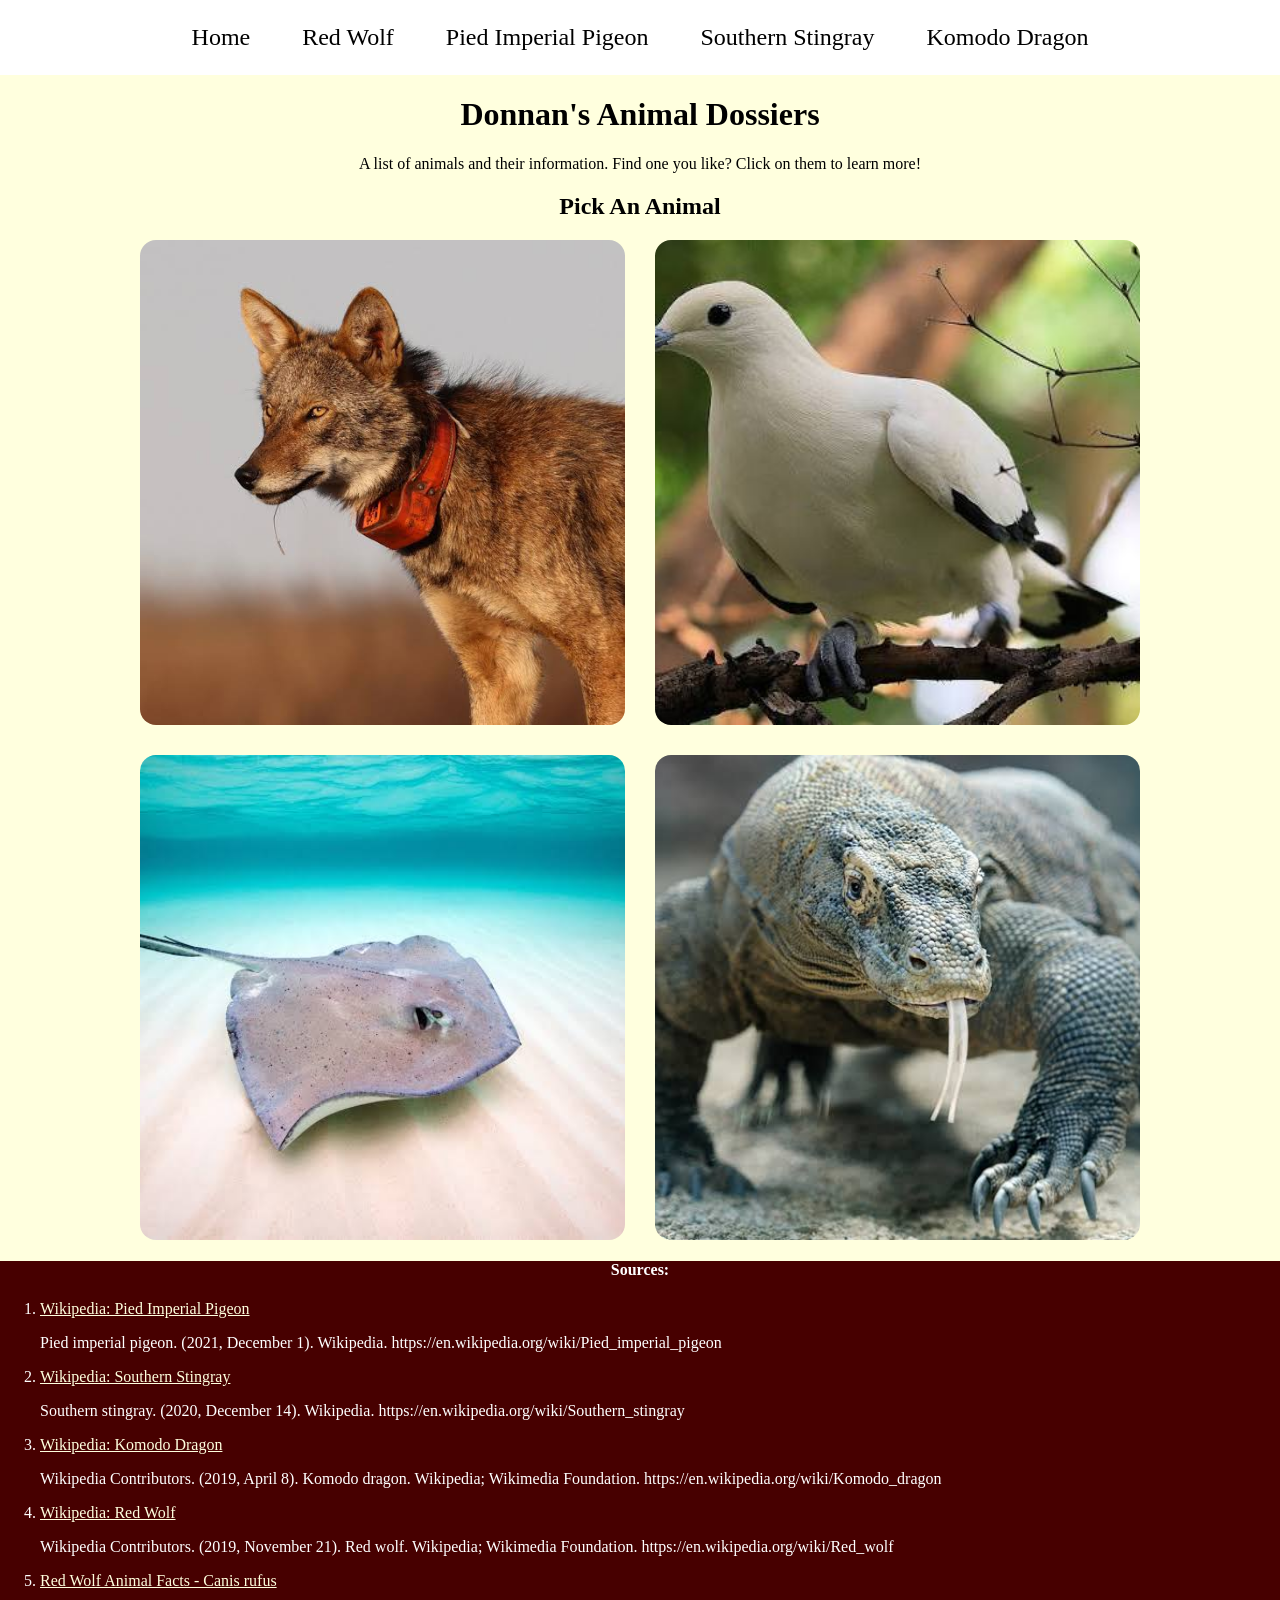
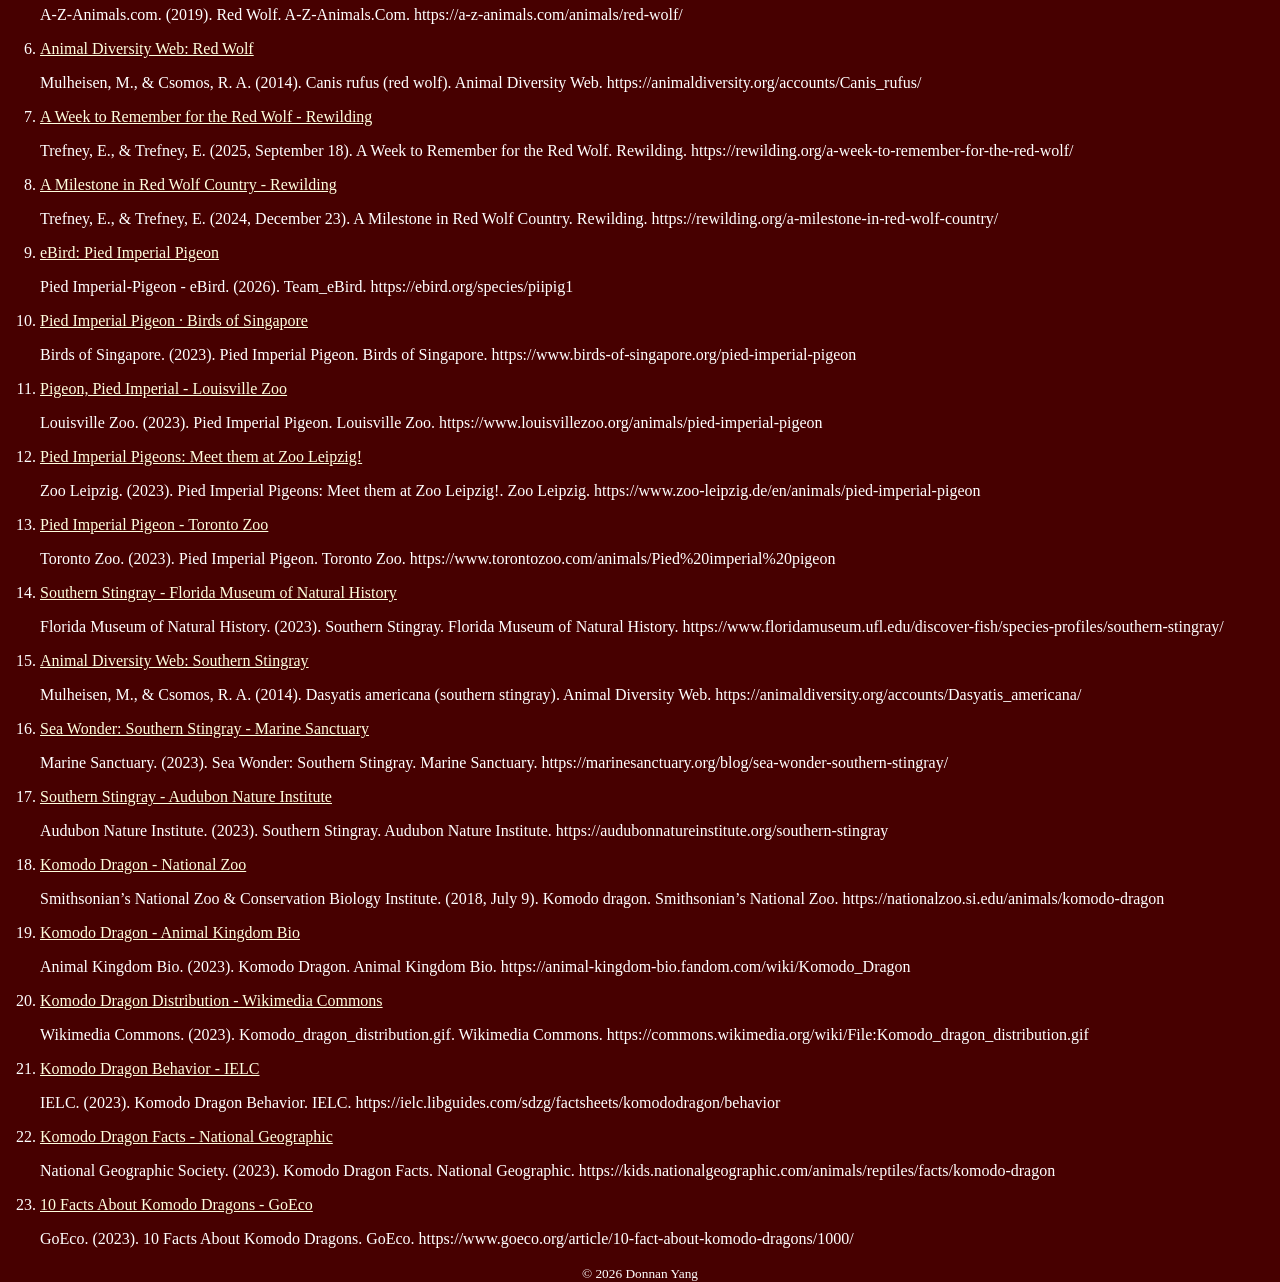
<file: index.html>
<!DOCTYPE html>
<html lang="en">

<head>
    <meta charset="UTF-8">
    <meta name="viewport" content="width=, initial-scale=1.0">
    <title>Donnan's Animal Dossiers</title>
    <link rel="stylesheet" href="app.css">
</head>

<body>
    <header>
        <nav id="main-nav" role="main-nav">
            <a href="index.html" class="nav-button">Home</a>
            <a href="redwolf.html" class="nav-button">Red Wolf</a>
            <a href="piedimperialpigeon.html" class="nav-button">Pied Imperial Pigeon</a>
            <a href="southernstingray.html" class="nav-button">Southern Stingray</a>
            <a href="komododragon.html" class="nav-button">Komodo Dragon</a>
        </nav>
    </header>
    <main>
        <h1>Donnan's Animal Dossiers</h1>
        <p>A list of animals and their information. Find one you like? Click on them to learn more!</p>
        <h2>Pick An Animal</h2>
        <section id="dossier-container">
            <section class="animal-container">
                <a href="redwolf.html">
                <img src="red_wolf.jpg" alt="Close up of a red wolf with a collar looking out into the distance."></a>
                <p class="animal-name">Red <strong>Wolf</strong></p>
            </section>
            <section class="animal-container">
                <a href="piedimperialpigeon.html">
                <img src="pied_imperial_pigeon.jpg" alt="Close up of a pied imperial pigeon sitting on a branch."></a>
                <p class="animal-name">Pied Imperial <strong>Pigeon</strong></p>
            </section>
            <section class="animal-container">
                <a href="southernstingray.html">
                <img src="southern_stingray.jpg" alt="A southern stingray on swimming on top of the sand in clear water."></a>
                <p class="animal-name">Southern <strong>Stingray</strong></p>
            </section>
            <section class="animal-container">
                <a href="komododragon.html">
                <img src="komodo_dragon.jpg" alt="A close up face view of a komodo dragon with its tongue sticking out."></a>
                <p class="animal-name">Komodo <strong>Dragon</strong></p>
            </section>
        </section>

    </main>
    <section id="references">
        <h4>Sources:</h4>
        <ol>
            <li><a href="https://en.wikipedia.org/wiki/Pied_imperial_pigeon">Wikipedia: Pied Imperial Pigeon</a><p>Pied imperial pigeon. (2021, December 1). Wikipedia. https://en.wikipedia.org/wiki/Pied_imperial_pigeon</p></li>
            <li><a href="https://en.wikipedia.org/wiki/Southern_stingray">Wikipedia: Southern Stingray</a><p>Southern stingray. (2020, December 14). Wikipedia. https://en.wikipedia.org/wiki/Southern_stingray</p></li>
            <li><a href="https://en.wikipedia.org/wiki/Komodo_dragon">Wikipedia: Komodo Dragon</a><p>Wikipedia Contributors. (2019, April 8). Komodo dragon. Wikipedia; Wikimedia Foundation. https://en.wikipedia.org/wiki/Komodo_dragon</p></li>
            <li><a href="https://en.wikipedia.org/wiki/Red_wolf">Wikipedia: Red Wolf</a><p>Wikipedia Contributors. (2019, November 21). Red wolf. Wikipedia; Wikimedia Foundation. https://en.wikipedia.org/wiki/Red_wolf</p></li>
            <li><a href="https://a-z-animals.com/animals/red-wolf/"> Red Wolf Animal Facts - Canis rufus</a> <p>A-Z-Animals.com. (2019). Red Wolf. A-Z-Animals.Com. https://a-z-animals.com/animals/red-wolf/</p></li>
            <li><a href="https://animaldiversity.org/accounts/Canis_rufus/">Animal Diversity Web: Red Wolf</a><p>Mulheisen, M., & Csomos, R. A. (2014). Canis rufus (red wolf). Animal Diversity Web. https://animaldiversity.org/accounts/Canis_rufus/</p></li>
            <li><a href="https://rewilding.org/a-week-to-remember-for-the-red-wolf/">A Week to Remember for the Red Wolf - Rewilding</a> <p>Trefney, E., & Trefney, E. (2025, September 18). A Week to Remember for the Red Wolf. Rewilding. https://rewilding.org/a-week-to-remember-for-the-red-wolf/</p></li>
            <li><a href="https://rewilding.org/a-milestone-in-red-wolf-country/">A Milestone in Red Wolf Country - Rewilding</a> <p>Trefney, E., & Trefney, E. (2024, December 23). A Milestone in Red Wolf Country. Rewilding. https://rewilding.org/a-milestone-in-red-wolf-country/</p></li>
            <li><a href="https://ebird.org/species/piipig1?continue=1&siteLanguage=en">eBird: Pied Imperial Pigeon</a><p>Pied Imperial-Pigeon - eBird. (2026). Team_eBird. https://ebird.org/species/piipig1</p></li>
            <li><a href="https://www.birds-of-singapore.org/pied-imperial-pigeon">Pied Imperial Pigeon · Birds of Singapore</a><p>Birds of Singapore. (2023). Pied Imperial Pigeon. Birds of Singapore. https://www.birds-of-singapore.org/pied-imperial-pigeon</p></li>
            <li><a href="https://www.louisvillezoo.org/animals/pied-imperial-pigeon">Pigeon, Pied Imperial - Louisville Zoo</a><p>Louisville Zoo. (2023). Pied Imperial Pigeon. Louisville Zoo. https://www.louisvillezoo.org/animals/pied-imperial-pigeon</p></li>
            <li><a href="https://www.zoo-leipzig.de/en/animals/pied-imperial-pigeon">Pied Imperial Pigeons: Meet them at Zoo Leipzig!</a><p>Zoo Leipzig. (2023). Pied Imperial Pigeons: Meet them at Zoo Leipzig!. Zoo Leipzig. https://www.zoo-leipzig.de/en/animals/pied-imperial-pigeon</p></li>
            <li><a href="https://www.torontozoo.com/animals/Pied%20imperial%20pigeon">Pied Imperial Pigeon - Toronto Zoo</a><p>Toronto Zoo. (2023). Pied Imperial Pigeon. Toronto Zoo. https://www.torontozoo.com/animals/Pied%20imperial%20pigeon</p></li>
            <li><a href="https://www.floridamuseum.ufl.edu/discover-fish/species-profiles/southern-stingray/">Southern Stingray - Florida Museum of Natural History</a><p>Florida Museum of Natural History. (2023). Southern Stingray. Florida Museum of Natural History. https://www.floridamuseum.ufl.edu/discover-fish/species-profiles/southern-stingray/</p></li>
            <li><a href="https://animaldiversity.org/accounts/Dasyatis_americana/">Animal Diversity Web: Southern Stingray</a><p>Mulheisen, M., & Csomos, R. A. (2014). Dasyatis americana (southern stingray). Animal Diversity Web. https://animaldiversity.org/accounts/Dasyatis_americana/</p></li>
            <li><a href="https://marinesanctuary.org/blog/sea-wonder-southern-stingray/">Sea Wonder: Southern Stingray - Marine Sanctuary</a><p>Marine Sanctuary. (2023). Sea Wonder: Southern Stingray. Marine Sanctuary. https://marinesanctuary.org/blog/sea-wonder-southern-stingray/</p></li>
            <li><a href="https://audubonnatureinstitute.org/southern-stingray">Southern Stingray - Audubon Nature Institute</a><p>Audubon Nature Institute. (2023). Southern Stingray. Audubon Nature Institute. https://audubonnatureinstitute.org/southern-stingray</p></li>
            <li><a href="https://nationalzoo.si.edu/animals/komodo-dragon">Komodo Dragon - National Zoo</a><p>Smithsonian’s National Zoo & Conservation Biology Institute. (2018, July 9). Komodo dragon. Smithsonian’s National Zoo. https://nationalzoo.si.edu/animals/komodo-dragon</p></li>
            <li><a href="https://animal-kingdom-bio.fandom.com/wiki/Komodo_Dragon">Komodo Dragon - Animal Kingdom Bio</a><p>Animal Kingdom Bio. (2023). Komodo Dragon. Animal Kingdom Bio. https://animal-kingdom-bio.fandom.com/wiki/Komodo_Dragon</p></li>
            <li><a href="https://commons.wikimedia.org/wiki/File:Komodo_dragon_distribution.gif">Komodo Dragon Distribution - Wikimedia Commons</a><p>Wikimedia Commons. (2023). Komodo_dragon_distribution.gif. Wikimedia Commons. https://commons.wikimedia.org/wiki/File:Komodo_dragon_distribution.gif</p></li>
            <li><a href="https://ielc.libguides.com/sdzg/factsheets/komododragon/behavior">Komodo Dragon Behavior - IELC</a><p>IELC. (2023). Komodo Dragon Behavior. IELC. https://ielc.libguides.com/sdzg/factsheets/komododragon/behavior</p></li>
            <li><a href="https://kids.nationalgeographic.com/animals/reptiles/facts/komodo-dragon">Komodo Dragon Facts - National Geographic</a><p>National Geographic Society. (2023). Komodo Dragon Facts. National Geographic. https://kids.nationalgeographic.com/animals/reptiles/facts/komodo-dragon</p></li>
            <li><a href="https://www.goeco.org/article/10-fact-about-komodo-dragons/1000/">10 Facts About Komodo Dragons - GoEco</a><p>GoEco. (2023). 10 Facts About Komodo Dragons. GoEco. https://www.goeco.org/article/10-fact-about-komodo-dragons/1000/</p></li>
        </ol>

        <footer id="copyright">
            <small>&copy; 2026 Donnan Yang</small>
        </footer>
    </section>
    
</body>

</html>
</file>
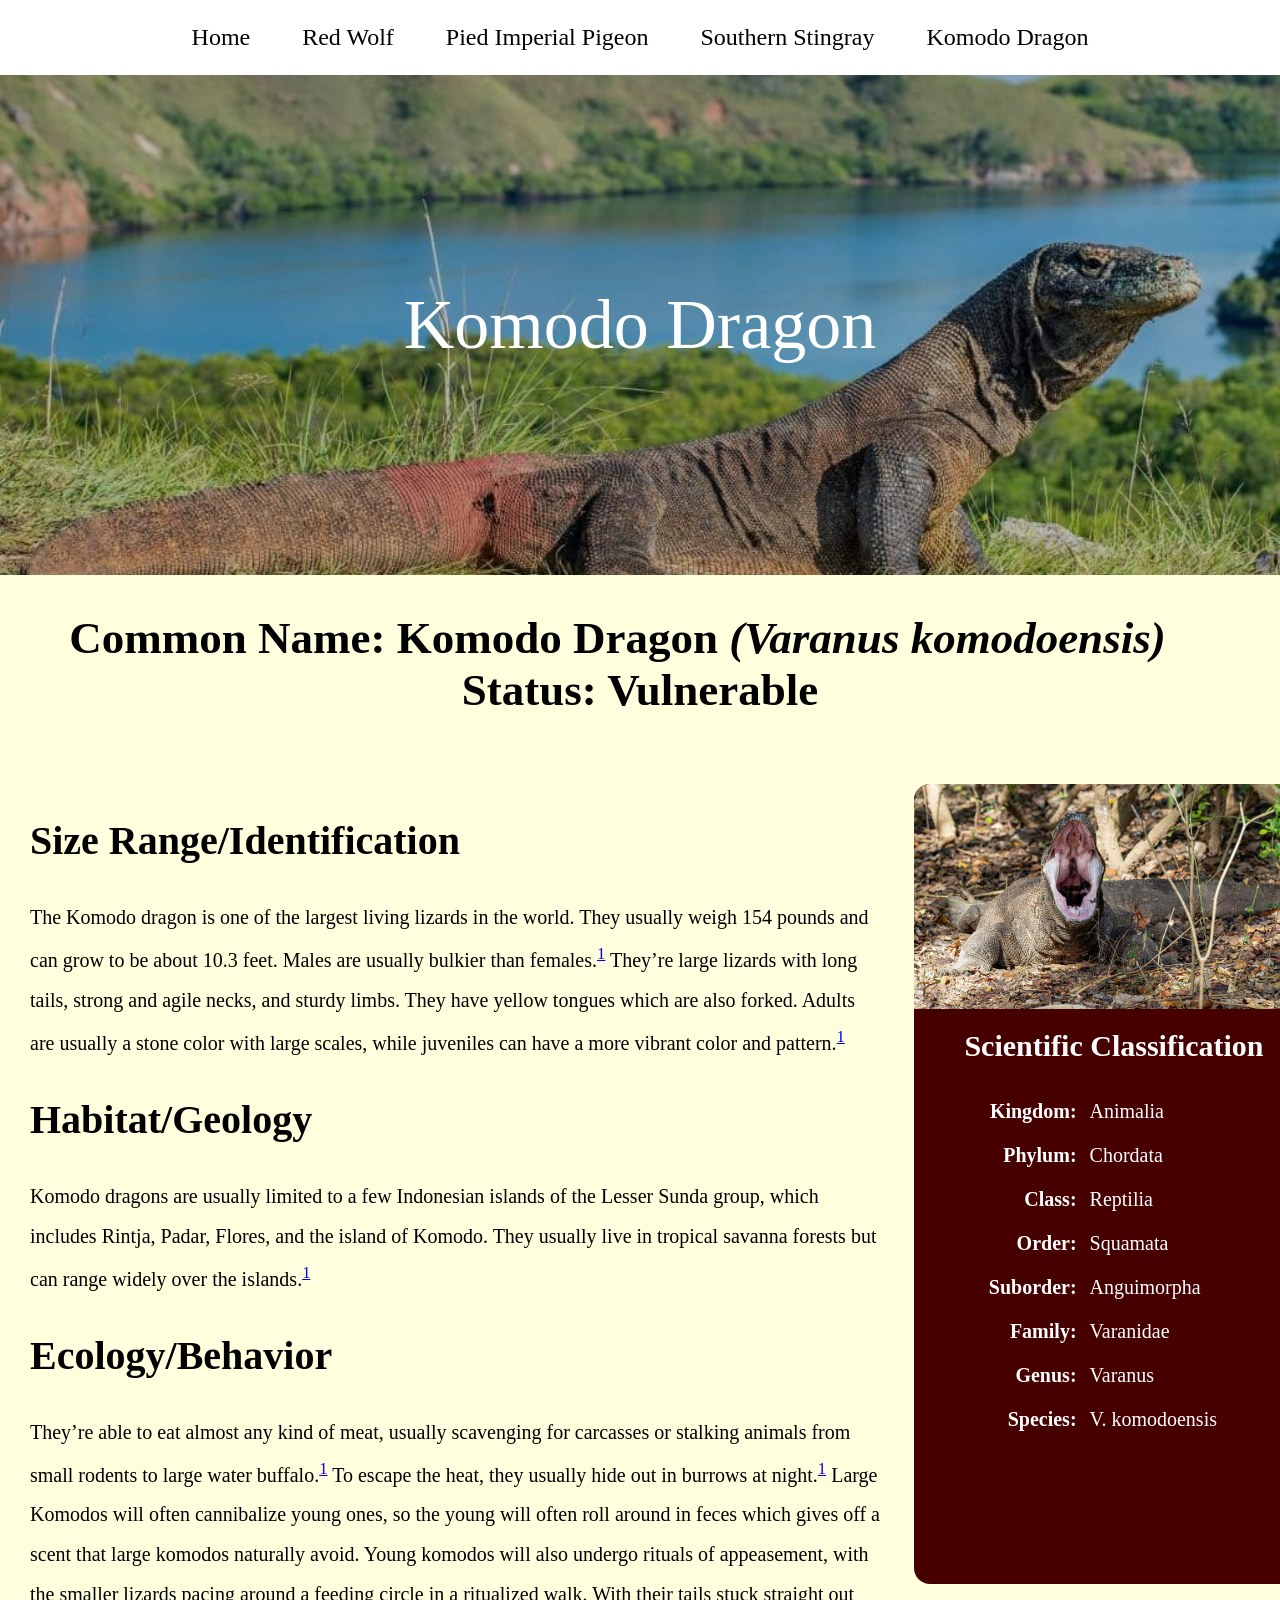
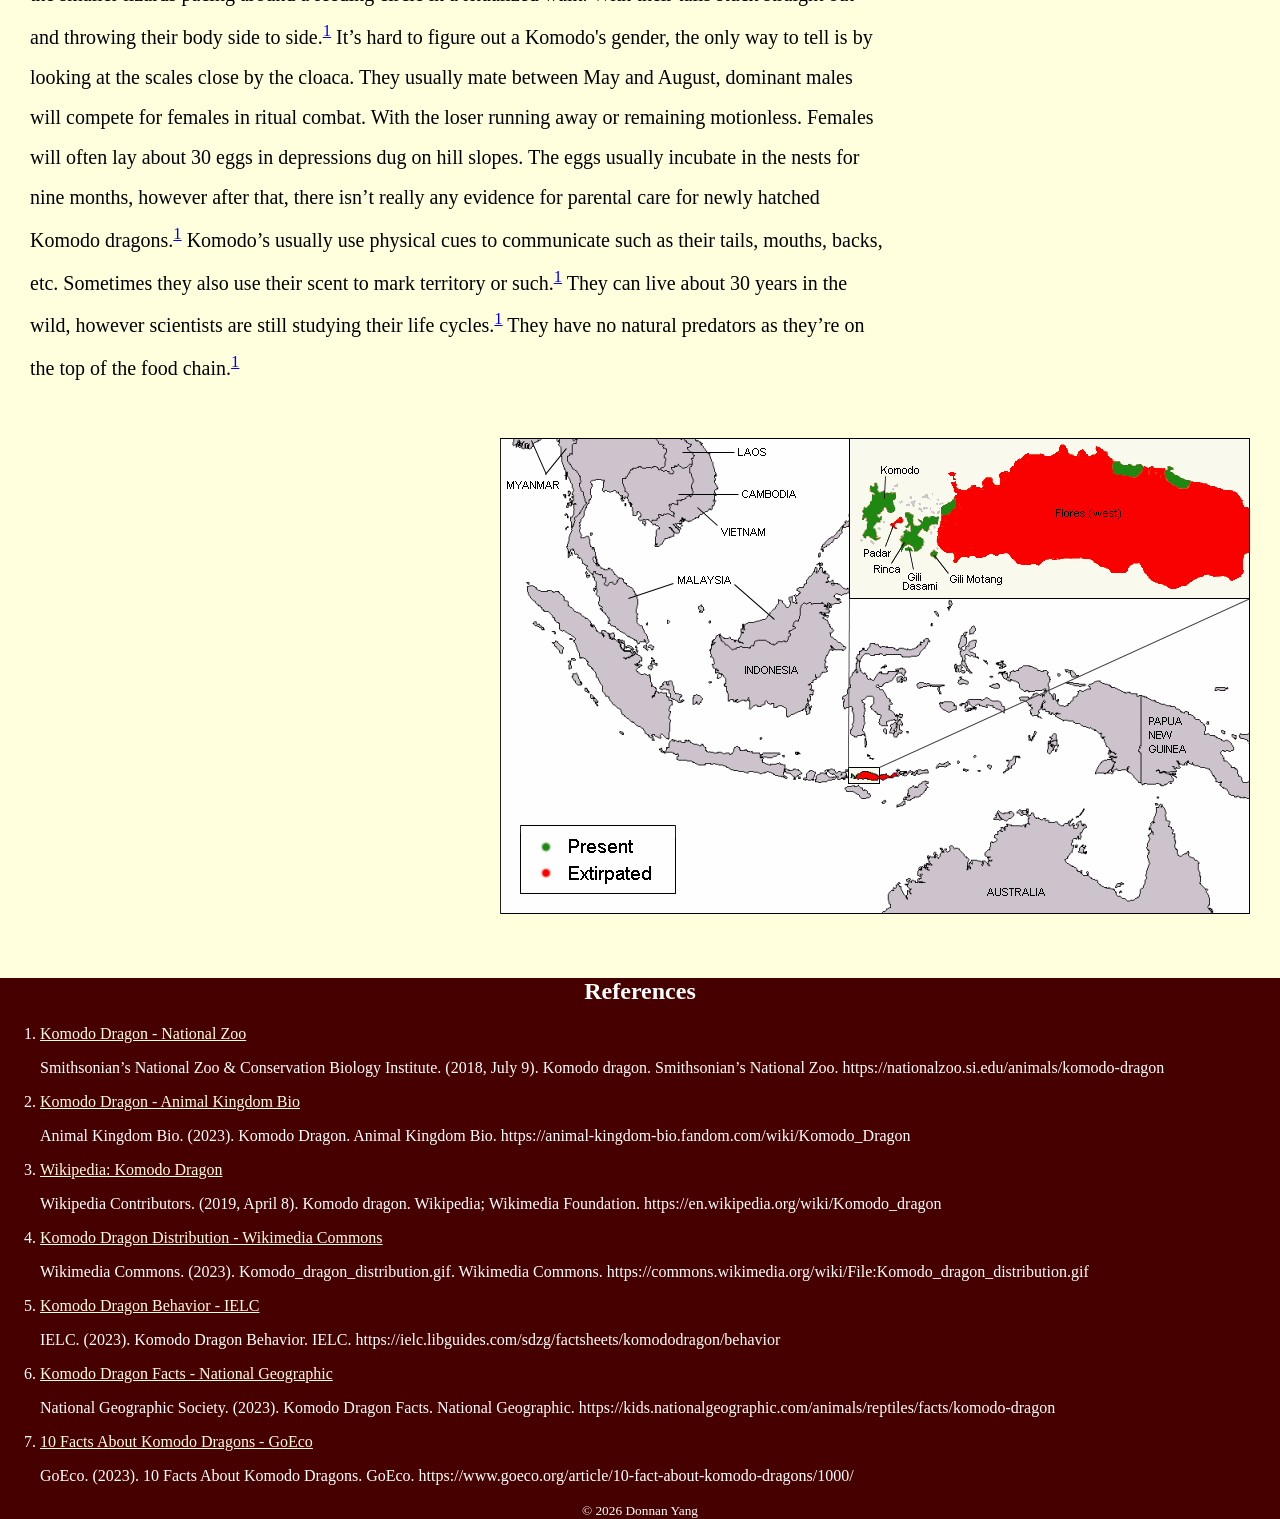
<file: komododragon.html>
<!DOCTYPE html>
<html lang="en">

<head>
    <meta charset="UTF-8">
    <meta name="viewport" content="width=device-width, initial-scale=1.0">
    <title>Komodo Dragon</title>
    <link rel="stylesheet" href="app.css">
</head>

<body>
    <header>
        <nav id="main-nav" role="main-nav">
            <a href="index.html" class="nav-button">Home</a>
            <a href="redwolf.html" class="nav-button">Red Wolf</a>
            <a href="piedimperialpigeon.html" class="nav-button">Pied Imperial Pigeon</a>
            <a href="southernstingray.html" class="nav-button">Southern Stingray</a>
            <a href="komododragon.html" class="nav-button">Komodo Dragon</a>
        </nav>
    </header>

    <div class="animal-page">

    <section class="banner-photo">
        <img src="komodo_dragon_2.jpg" alt="Komodo dragon in the wild looking out, with a lake in the background." width="480">
        <h1 class="banner-text">Komodo Dragon</h1>
    </section>

    <main>
        <article>
            <section id="name-status">
                <h2>Common Name: Komodo Dragon <em>(Varanus komodoensis)</em> &nbsp;&nbsp;&nbsp; Status: Vulnerable</h2>
            </section>

            <data class="animal-layout">

                <section id="photos">
                <img src="komodo_dragon_3.jpg" alt="Close up of Komodo dragon opening its jaws from front view." width="480">
            

            <section id="scientific-classification">
                <h2>Scientific Classification</h2>
                <table id="scientific-classification-table">
                    <tbody>
                        <tr>
                            <th>Kingdom:</th>
                            <td>Animalia</td>
                        </tr>
                        <tr>
                            <th>Phylum:</th>
                            <td>Chordata</td>
                        </tr>
                        <tr>
                            <th>Class:</th>
                            <td>Reptilia</td>
                        </tr>
                        <tr>
                            <th>Order:</th>
                            <td>Squamata</td>
                        </tr>
                        <tr>
                            <th>Suborder:</th>
                            <td>Anguimorpha</td>
                        </tr>
                        <tr>
                            <th>Family:</th>
                            <td>Varanidae</td>
                        </tr>
                        <tr>
                            <th>Genus:</th>
                            <td>Varanus</td>
                        </tr>
                        <tr>
                            <th>Species:</th>
                            <td>V. komodoensis</td>
                        </tr>
                    </tbody>
                </table>
            </section>
            </section>

            <section id="size-range-identification">
                <h2>Size Range/Identification</h2>
                <p>The Komodo dragon is one of the largest living lizards in the world. They usually weigh 154 pounds and can grow to be about 10.3 feet. Males are usually bulkier than females.<sup><a href="#ref1">1</a></sup>
                    They’re large lizards with long tails, strong and agile necks, and sturdy limbs. They have yellow tongues which are also forked. Adults are usually a stone color with large scales, while juveniles can have a more vibrant color and pattern.<sup><a href="#ref1">1</a></sup>

                </p>
            

            <section id="habitat-geology">
                <h2>Habitat/Geology</h2>
                <p>Komodo dragons are usually limited to a few Indonesian islands of the Lesser Sunda group, which includes Rintja, Padar, Flores, and the island of Komodo. They usually live in tropical savanna forests but can range widely over the islands.<sup><a href="#ref1">1</a></sup>
                    
            </section>
        
            <section id="ecology/behavior">
                <h2>Ecology/Behavior</h2>
                <p>They’re able to eat almost any kind of meat, usually scavenging for carcasses or stalking animals from small rodents to large water buffalo.<sup><a href="#ref1">1</a></sup>

                    To escape the heat, they usually hide out in burrows at night.<sup><a href="#ref1">1</a></sup>
                    
                    Large Komodos will often cannibalize young ones, so the young will often roll around in feces which gives off a scent that large komodos naturally avoid. Young komodos will also undergo rituals of appeasement, with the smaller lizards pacing around a feeding circle in a ritualized walk. With their tails stuck straight out and throwing their body side to side.<sup><a href="#ref1">1</a></sup>
                    
                    It’s hard to figure out a Komodo's gender, the only way to tell is by looking at the scales close by the cloaca. They usually mate between May and August, dominant males will compete for females in ritual combat. With the loser running away or remaining motionless. Females will often lay about 30 eggs in depressions dug on hill slopes. The eggs usually incubate in the nests for nine months, however after that, there isn’t really any evidence for parental care for newly hatched Komodo dragons.<sup><a href="#ref1">1</a></sup>
                    
                    Komodo’s usually use physical cues to communicate such as their tails, mouths, backs, etc. Sometimes they also use their scent to mark territory or such.<sup><a href="#ref1">1</a></sup>
                    
                    They can live about 30 years in the wild, however scientists are still studying their life cycles.<sup><a href="#ref1">1</a></sup>
                    
                    They have no natural predators as they’re on the top of the food chain.<sup><a href="#ref1">1</a></sup>
                    </p>
            </section>
            </section>


        </div>
        </div>

        <img class="geo-map" src="Komodo_dragon_distribution.gif"
                alt="A map of the Indonesian islands with the komodo dragon range highlighed.">


            <section id="references">
                <h2>References</h2>
                <ol>
                    <li id="ref1"><a href="https://nationalzoo.si.edu/animals/komodo-dragon">Komodo Dragon - National Zoo</a><p>Smithsonian’s National Zoo & Conservation Biology Institute. (2018, July 9). Komodo dragon. Smithsonian’s National Zoo. https://nationalzoo.si.edu/animals/komodo-dragon</p></li>
                    <li id="ref2"><a href="https://animal-kingdom-bio.fandom.com/wiki/Komodo_Dragon">Komodo Dragon - Animal Kingdom Bio</a><p>Animal Kingdom Bio. (2023). Komodo Dragon. Animal Kingdom Bio. https://animal-kingdom-bio.fandom.com/wiki/Komodo_Dragon</p></li>
                    <li id="ref3"><a href="https://en.wikipedia.org/wiki/Komodo_dragon">Wikipedia: Komodo Dragon</a><p>Wikipedia Contributors. (2019, April 8). Komodo dragon. Wikipedia; Wikimedia Foundation. https://en.wikipedia.org/wiki/Komodo_dragon</p></li>
                    <li id="ref4"><a href="https://commons.wikimedia.org/wiki/File:Komodo_dragon_distribution.gif">Komodo Dragon Distribution - Wikimedia Commons</a><p>Wikimedia Commons. (2023). Komodo_dragon_distribution.gif. Wikimedia Commons. https://commons.wikimedia.org/wiki/File:Komodo_dragon_distribution.gif</p></li>
                    <li id="ref5"><a href="https://ielc.libguides.com/sdzg/factsheets/komododragon/behavior">Komodo Dragon Behavior - IELC</a><p>IELC. (2023). Komodo Dragon Behavior. IELC. https://ielc.libguides.com/sdzg/factsheets/komododragon/behavior</p></li>
                    <li id="ref6"><a href="https://kids.nationalgeographic.com/animals/reptiles/facts/komodo-dragon">Komodo Dragon Facts - National Geographic</a><p>National Geographic Society. (2023). Komodo Dragon Facts. National Geographic. https://kids.nationalgeographic.com/animals/reptiles/facts/komodo-dragon</p></li>
                    <li id="ref7"><a href="https://www.goeco.org/article/10-fact-about-komodo-dragons/1000/">10 Facts About Komodo Dragons - GoEco</a><p>GoEco. (2023). 10 Facts About Komodo Dragons. GoEco. https://www.goeco.org/article/10-fact-about-komodo-dragons/1000/</p></li>
                </ol>

                <footer id="copyright">
                    <small>&copy; 2026 Donnan Yang</small>
                </footer>
            </section>



        </article>
    </main>
    
</body>

</html>
</file>
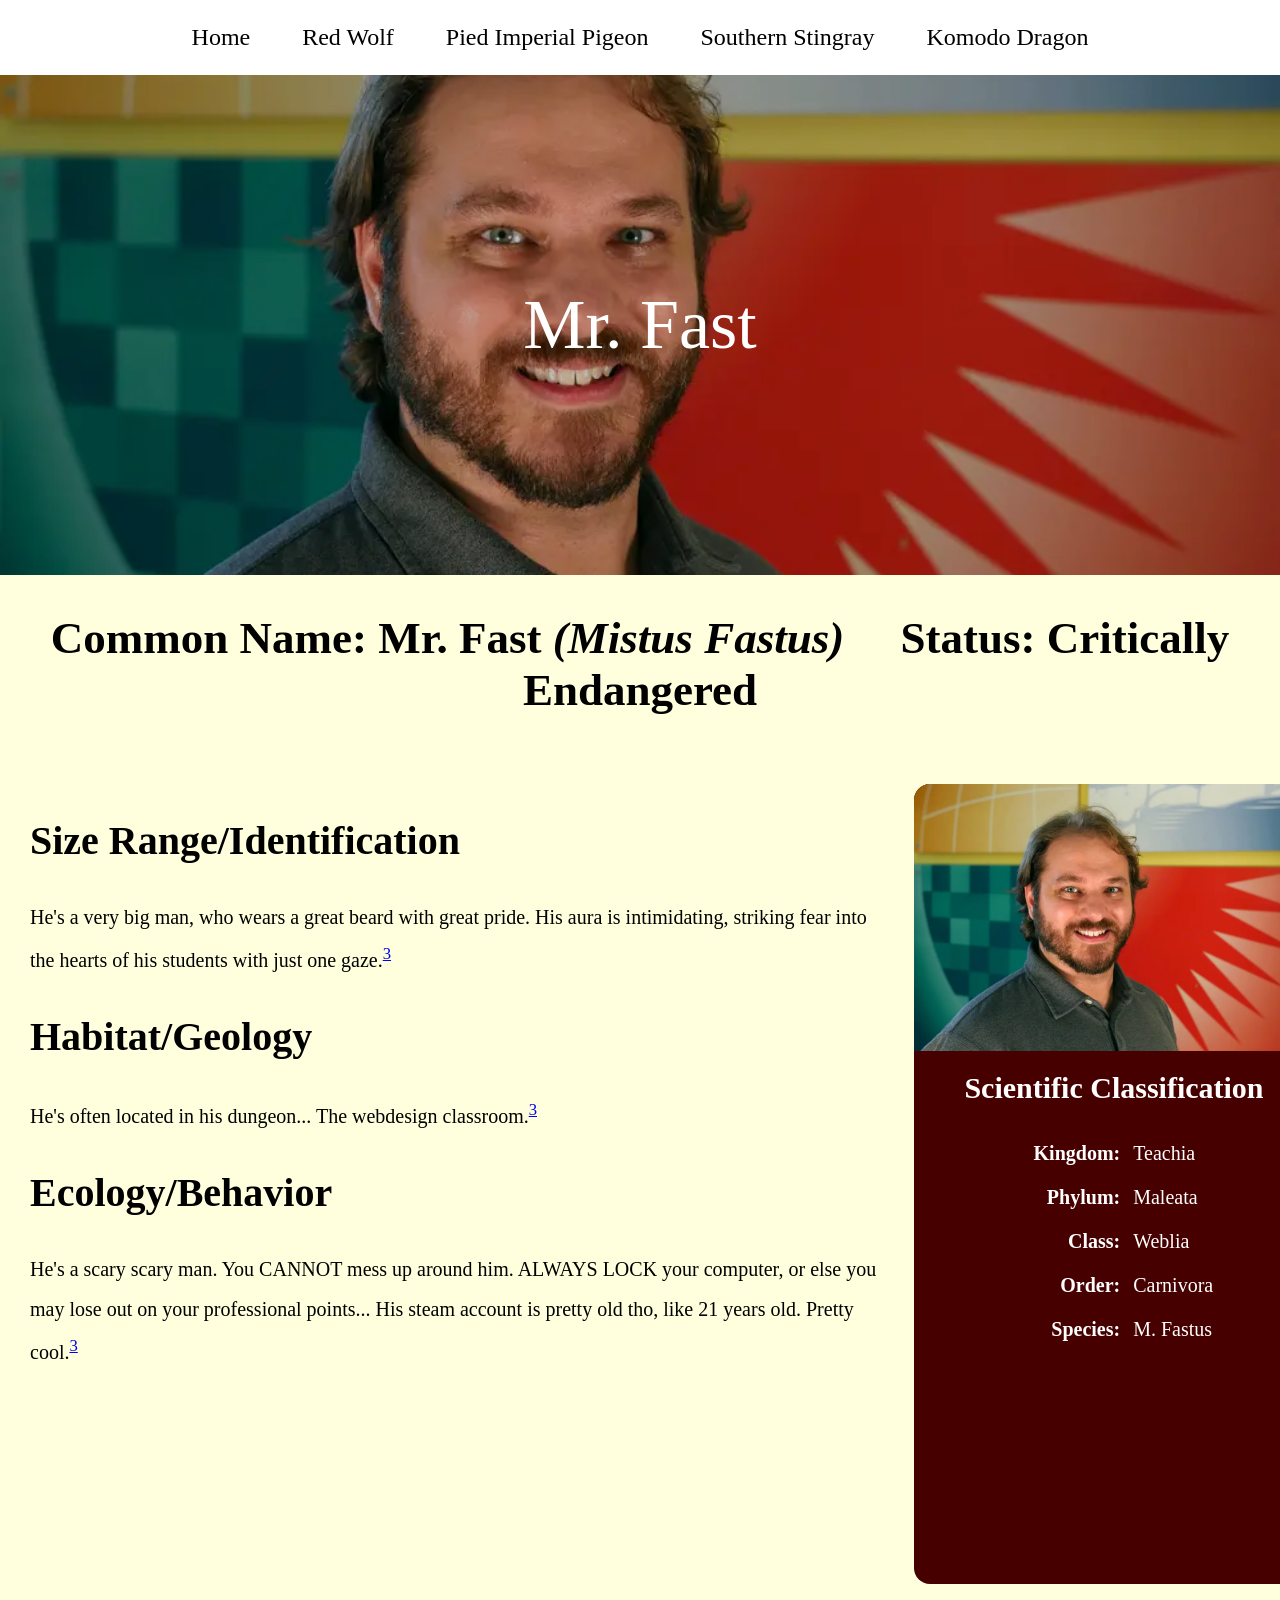
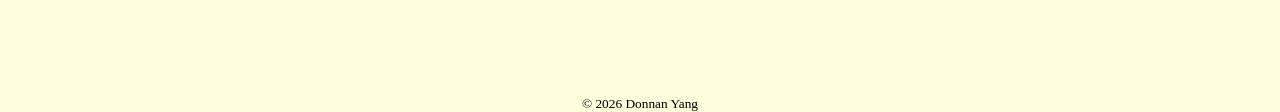
<file: piedimperialfastpigeon.html>
<!DOCTYPE html>
<html lang="en">

<head>
    <meta charset="UTF-8">
    <meta name="viewport" content="width=device-width, initial-scale=1.0">
    <title>Red Wolf</title>
    <link rel="stylesheet" href="app.css">
</head>

<body>

    <header>
        <nav id="main-nav" role="main-nav">
            <a href="index.html" class="nav-button">Home</a>
            <a href="redwolf.html" class="nav-button">Red Wolf</a>
            <a href="piedimperialpigeon.html" class="nav-button">Pied Imperial Pigeon</a>
            <a href="southernstingray.html" class="nav-button">Southern Stingray</a>
            <a href="komododragon.html" class="nav-button">Komodo Dragon</a>
        </nav>
    </header>

    <div class="animal-page">

        <section class="banner-photo">
            <img src="pied_imperialfast_pigeon.webp" alt="A wild Mr Fast looking at the camera." width="480">
            <h1 class="banner-text">Mr. Fast</h1>

        </section>


        <main>
            <article>
                <section id="name-status">
                    <h2>Common Name: Mr. Fast <em>(Mistus Fastus)</em> &nbsp;&nbsp;&nbsp; Status: Critically Endangered
                    </h2>
                </section>

                <div class="animal-layout">

                    <section id="photos">
                        <img src="pied_imperialfast_pigeon.webp" alt="A wild Mr Fast looking at the camera again."
                            width="480">


                        <section id="scientific-classification">
                            <h2>Scientific Classification</h2>
                            <table id="scientific-classification-table">
                                <tbody>
                                    <tr>
                                        <th>Kingdom:</th>
                                        <td>Teachia</td>
                                    </tr>
                                    <tr>
                                        <th>Phylum:</th>
                                        <td>Maleata</td>
                                    </tr>
                                    <tr>
                                        <th>Class:</th>
                                        <td>Weblia</td>
                                    </tr>
                                    <tr>
                                        <th>Order:</th>
                                        <td>Carnivora</td>
                                    </tr>
                                    <tr>

                                        <th>Species:</th>
                                        <td>M. Fastus</td>
                                    </tr>
                                </tbody>
                            </table>
                        </section>
                    </section>

                    <section id="size-range-identification">
                        <h2>Size Range/Identification</h2>
                        <p>He's a very big man, who wears a great beard with great pride. His aura is intimidating, striking fear into the hearts of his students with just one gaze.<sup><a href="#ref3">3</a></sup>
                        </p>



                        <section id="habitat-geology">
                            <h2>Habitat/Geology</h2>
                            <p>He's often located in his dungeon... The webdesign classroom.<sup><a
                                        href="#ref3">3</a></sup></p>
                        </section>


                        <section id="ecology-behavior">
                            <h2>Ecology/Behavior</h2>
                            <p>He's a scary scary man. You CANNOT mess up around him. ALWAYS LOCK your computer, or else you may lose out on your professional points... His steam account is pretty old tho, like 21 years old. Pretty cool.<sup><a href="#ref3">3</a></sup></p>
                        </section>
                    </section>



                </div>
    </div>

    
        </ol>
        </main>
        <footer id="copyright">
            <small>&copy; 2026 Donnan Yang</small>
        </footer>
</body>
</section>




</article>


</html>
</file>
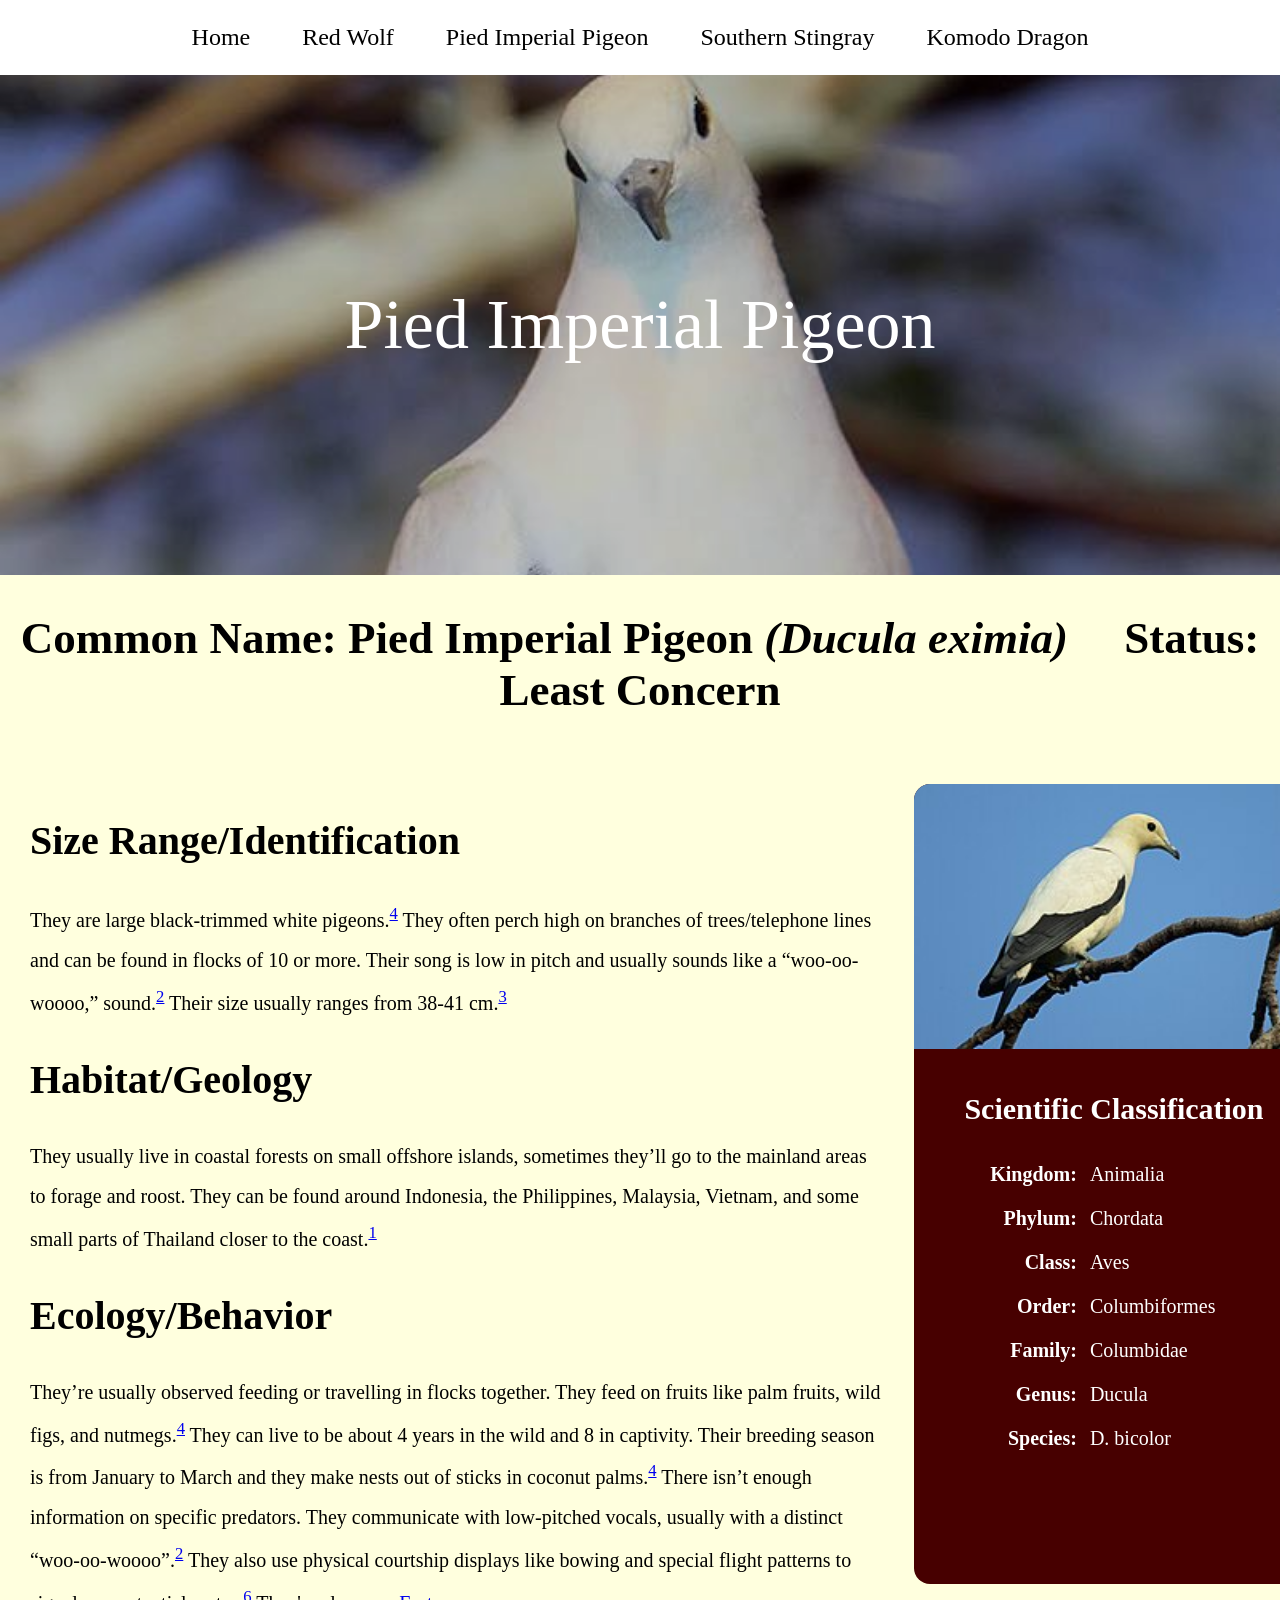
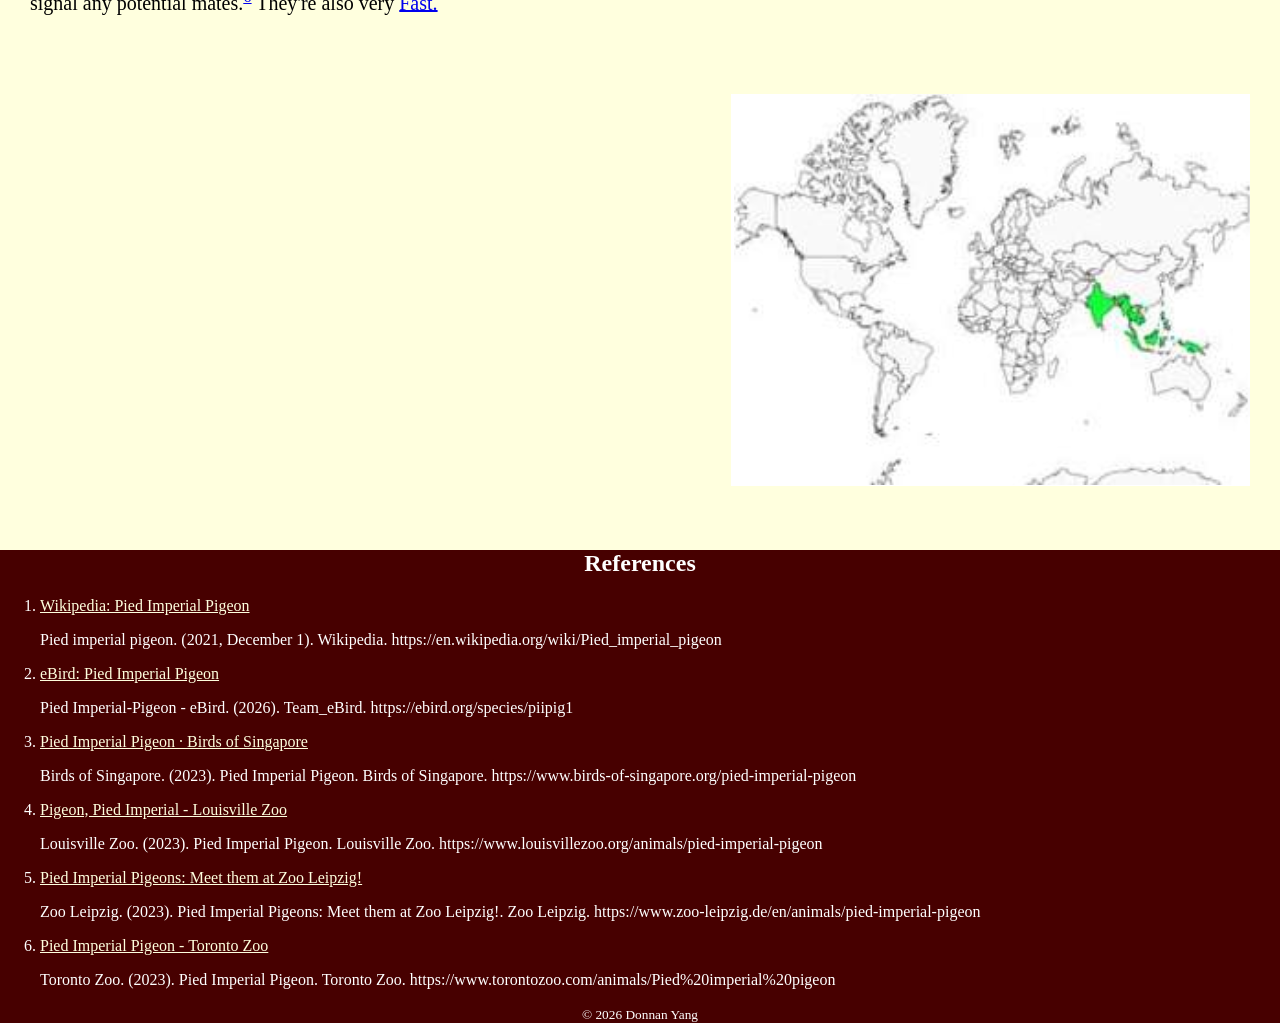
<file: piedimperialpigeon.html>
<!DOCTYPE html>
<html lang="en">

<head>
    <meta charset="UTF-8">
    <meta name="viewport" content="width=device-width, initial-scale=1.0">
    <title>Pied Imperial Pigeon</title>
    <link rel="stylesheet" href="app.css">
</head>

<body>
    <header>
        <nav id="main-nav" role="main-nav">
            <a href="index.html" class="nav-button">Home</a>
            <a href="redwolf.html" class="nav-button">Red Wolf</a>
            <a href="piedimperialpigeon.html" class="nav-button">Pied Imperial Pigeon</a>
            <a href="southernstingray.html" class="nav-button">Southern Stingray</a>
            <a href="komododragon.html" class="nav-button">Komodo Dragon</a>
        </nav>
    </header>

    <div class="animal-page">

        <section class="banner-photo">
            <img src="pied_imperial_pigeon_2.jpe" alt="A pied imperial pigeon on a tree branch." width="480">
            <h1 class="banner-text">Pied Imperial Pigeon</h1>
        </section>

        <main>
            <article>
                <section id="name-status">
                    <h2>Common Name: Pied Imperial Pigeon <em>(Ducula eximia)</em> &nbsp;&nbsp;&nbsp; Status: Least
                        Concern</h2>
                </section>

                <div class="animal-layout">

                    <section id="photos">
                        <img src="pied_imperial_pigeon_3.png" alt="Side profile of a pied imperial pigeon on a branch."
                            width="480"> <br>


                        <section id="scientific-classification">
                            <h2>Scientific Classification</h2>
                            <table id="scientific-classification-table">
                                <tbody>
                                    <tr>
                                        <th>Kingdom:</th>
                                        <td>Animalia</td>
                                    </tr>
                                    <tr>
                                        <th>Phylum:</th>
                                        <td>Chordata</td>
                                    </tr>
                                    <tr>
                                        <th>Class:</th>
                                        <td>Aves</td>
                                    </tr>
                                    <tr>
                                        <th>Order:</th>
                                        <td>Columbiformes</td>
                                    </tr>
                                    <tr>
                                        <th>Family:</th>
                                        <td>Columbidae</td>
                                    </tr>
                                    <tr>
                                        <th>Genus:</th>
                                        <td>Ducula</td>
                                    </tr>
                                    <tr>
                                        <th>Species:</th>
                                        <td>D. bicolor</td>
                                    </tr>
                                </tbody>
                            </table>
                        </section>
                    </section>

                    <section id="size-range-identification">
                        <h2>Size Range/Identification</h2>
                        <p>They are large black-trimmed white pigeons.<sup><a href="#ref4">4</a></sup> They often perch
                            high on branches of trees/telephone lines and can be found in flocks of 10 or more. Their
                            song is low in pitch and usually sounds like a “woo-oo-woooo,” sound.<sup><a
                                    href="#ref2">2</a></sup>
                            Their size usually ranges from 38-41 cm.<sup><a href="#ref3">3</a></sup>

                        </p>


                        <section id="habitat-geology">
                            <h2>Habitat/Geology</h2>
                            <p>They usually live in coastal forests on small offshore islands, sometimes they’ll go to
                                the mainland areas to forage and roost. They can be found around Indonesia, the
                                Philippines, Malaysia, Vietnam, and some small parts of Thailand closer to the
                                coast.<sup><a href="#ref1">1</a></sup>

                        </section>



                        <section id="ecology-behavior">
                            <h2>Ecology/Behavior</h2>
                            <p>They’re usually observed feeding or travelling in flocks together. They feed on fruits
                                like palm fruits, wild figs, and nutmegs.<sup><a href="#ref4">4</a></sup> They can live
                                to be about 4 years in the wild and 8 in captivity. Their breeding season is from
                                January to March and they make nests out of sticks in coconut palms.<sup><a
                                        href="#ref4">4</a></sup> There isn’t enough information on specific predators.
                                They communicate with low-pitched vocals, usually with a distinct “woo-oo-woooo”.<sup><a
                                        href="#ref2">2</a></sup> They also use physical courtship displays like bowing
                                and special flight patterns to signal any potential mates.<sup><a
                                        href="#ref6">6</a></sup>
                                        They're also very <a class="fast" href="piedimperialfastpigeon.html"> Fast.</a>

                        </section>
                    </section>



                </div>
    </div>

    <img class="geo-map" src="pied_imperial_pigeon_geo_dis.png"
        alt="A map of the region with the pied imperial pigeon's range highlighted.">

    <section id="references">
        <h2>References</h2>
        <ol>
            <li id="ref1"><a href="https://en.wikipedia.org/wiki/Pied_imperial_pigeon">Wikipedia: Pied Imperial
                    Pigeon</a>
                <p>Pied imperial pigeon. (2021, December 1). Wikipedia.
                    https://en.wikipedia.org/wiki/Pied_imperial_pigeon</p>
            </li>
            <li id="ref2"><a href="https://ebird.org/species/piipig1?continue=1&siteLanguage=en">eBird: Pied Imperial
                    Pigeon</a>
                <p>Pied Imperial-Pigeon - eBird. (2026). Team_eBird. https://ebird.org/species/piipig1</p>
            </li>
            <li id="ref3"><a href="https://www.birds-of-singapore.org/pied-imperial-pigeon">Pied Imperial Pigeon · Birds
                    of Singapore</a>
                <p>Birds of Singapore. (2023). Pied Imperial Pigeon. Birds of Singapore.
                    https://www.birds-of-singapore.org/pied-imperial-pigeon</p>
            </li>
            <li id="ref4"><a href="https://www.louisvillezoo.org/animals/pied-imperial-pigeon">Pigeon, Pied Imperial -
                    Louisville Zoo</a>
                <p>Louisville Zoo. (2023). Pied Imperial Pigeon. Louisville Zoo.
                    https://www.louisvillezoo.org/animals/pied-imperial-pigeon</p>
            </li>
            <li id="ref5"><a href="https://www.zoo-leipzig.de/en/animals/pied-imperial-pigeon">Pied Imperial Pigeons:
                    Meet them at Zoo Leipzig!</a>
                <p>Zoo Leipzig. (2023). Pied Imperial Pigeons: Meet them at Zoo Leipzig!. Zoo Leipzig.
                    https://www.zoo-leipzig.de/en/animals/pied-imperial-pigeon</p>
            </li>
            <li id="ref6"><a href="https://www.torontozoo.com/animals/Pied%20imperial%20pigeon">Pied Imperial Pigeon -
                    Toronto Zoo</a>
                <p>Toronto Zoo. (2023). Pied Imperial Pigeon. Toronto Zoo.
                    https://www.torontozoo.com/animals/Pied%20imperial%20pigeon</p>
            </li>
            </ol>
        </main>

            <footer id="copyright">
                <small>&copy; 2026 Donnan Yang</small>
            </footer>
</body>
</section>



</article>




</html>
</file>
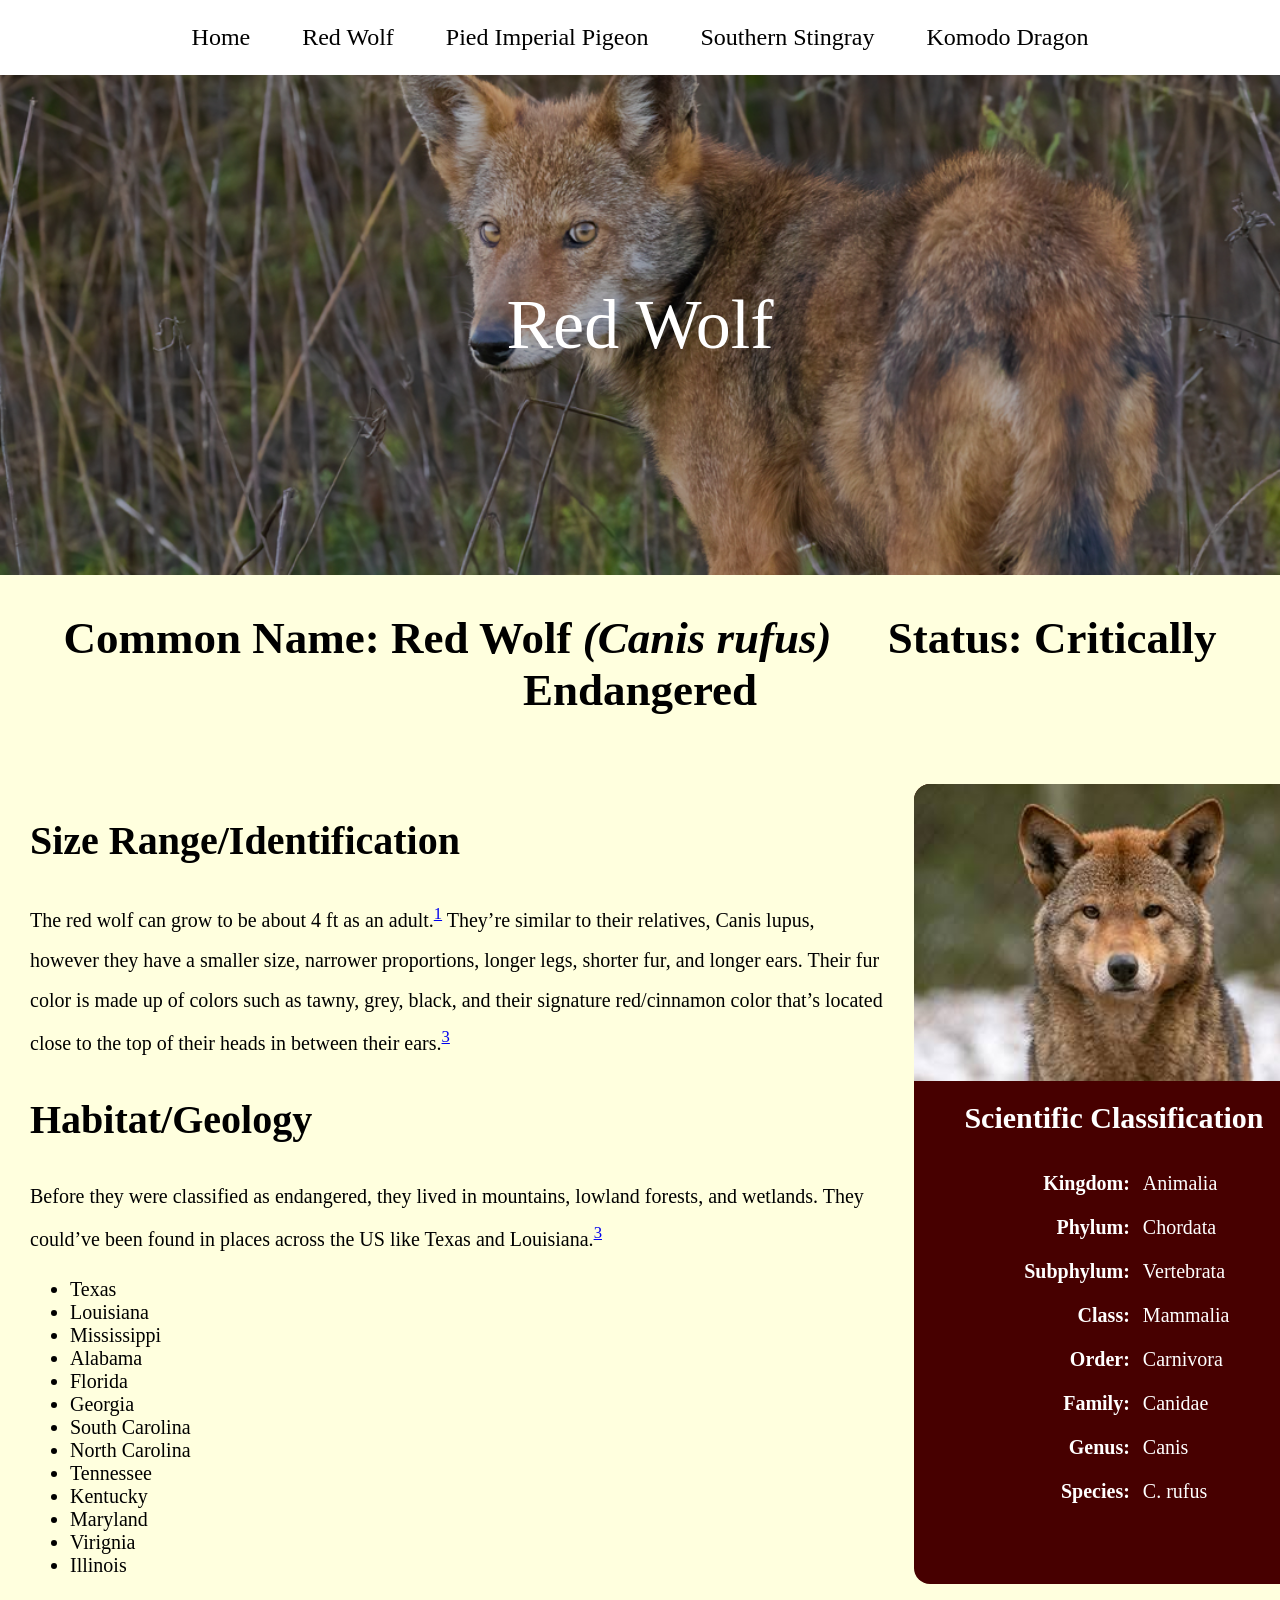
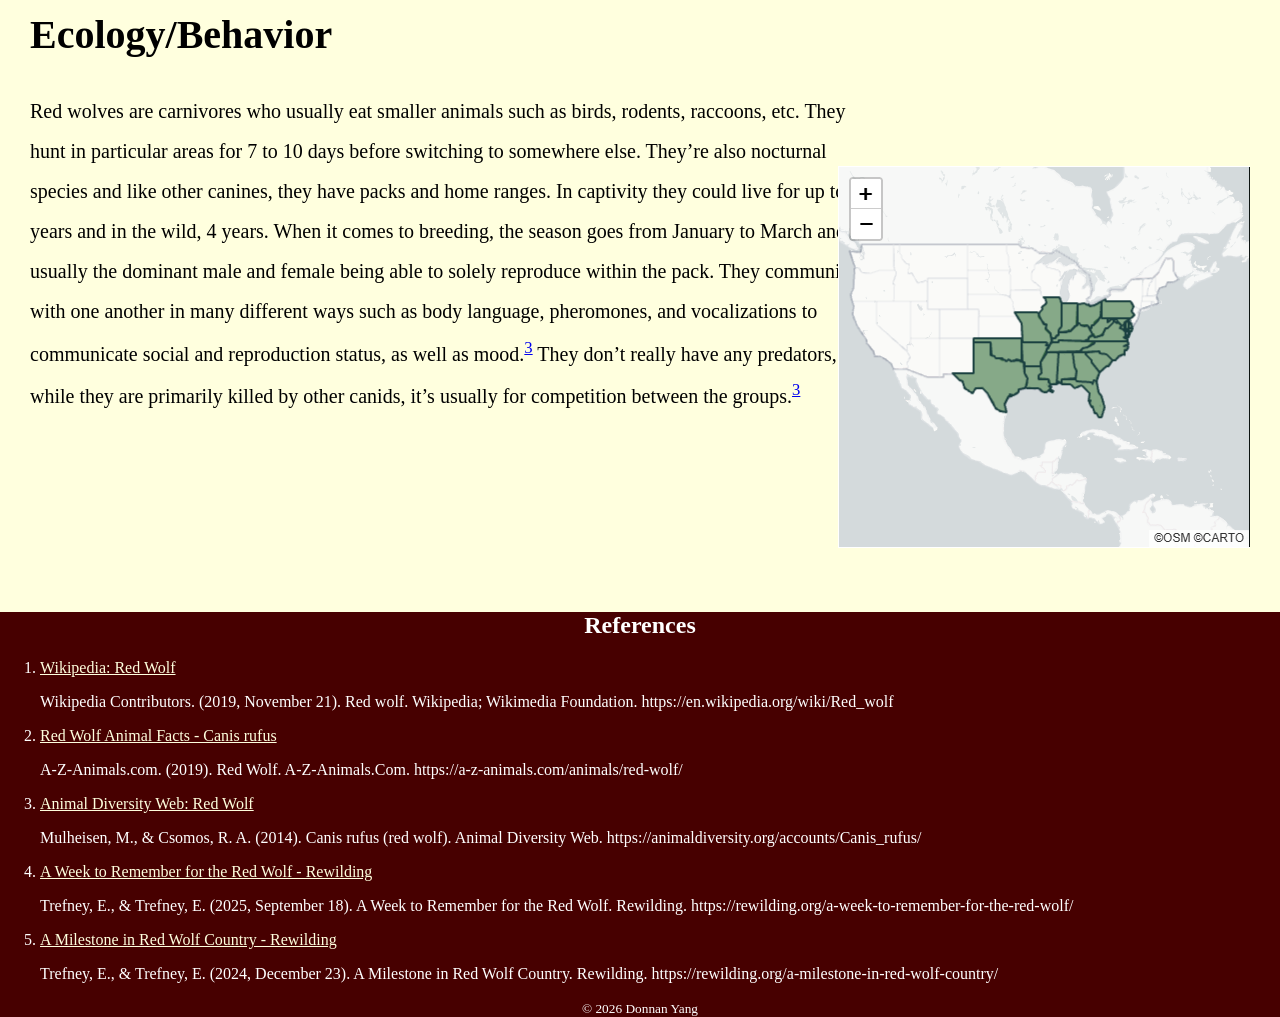
<file: redwolf.html>
<!DOCTYPE html>
<html lang="en">

<head>
    <meta charset="UTF-8">
    <meta name="viewport" content="width=device-width, initial-scale=1.0">
    <title>Red Wolf</title>
    <link rel="stylesheet" href="app.css">
</head>

<body>

    <header>
        <nav id="main-nav" role="main-nav">
            <a href="index.html" class="nav-button">Home</a>
            <a href="redwolf.html" class="nav-button">Red Wolf</a>
            <a href="piedimperialpigeon.html" class="nav-button">Pied Imperial Pigeon</a>
            <a href="southernstingray.html" class="nav-button">Southern Stingray</a>
            <a href="komododragon.html" class="nav-button">Komodo Dragon</a>
        </nav>
    </header>

    <div class="animal-page">

        <section class="banner-photo">
            <img src="red_wolf_2.jpg" alt="A red wolf in the wild looking back at the camera." width="480">
            <h1 class="banner-text">Red Wolf</h1>

        </section>


        <main>
            <article>
                <section id="name-status">
                    <h2>Common Name: Red Wolf <em>(Canis rufus)</em> &nbsp;&nbsp;&nbsp; Status: Critically Endangered
                    </h2>
                </section>

                <div class="animal-layout">

                    <section id="photos">
                        <img src="red_wolf_3.jpg" alt="Close up of a red wolf looking straight at the camera."
                            width="480">


                        <section id="scientific-classification">
                            <h2>Scientific Classification</h2>
                            <table id="scientific-classification-table">
                                <tbody>
                                    <tr>
                                        <th>Kingdom:</th>
                                        <td>Animalia</td>
                                    </tr>
                                    <tr>
                                        <th>Phylum:</th>
                                        <td>Chordata</td>
                                    </tr>
                                    <tr>
                                        <th>Subphylum:</th>
                                        <td>Vertebrata</td>
                                    </tr>
                                    <tr>
                                        <th>Class:</th>
                                        <td>Mammalia</td>
                                    </tr>
                                    <tr>
                                        <th>Order:</th>
                                        <td>Carnivora</td>
                                    </tr>
                                    <tr>
                                        <th>Family:</th>
                                        <td>Canidae</td>
                                    </tr>
                                    <tr>
                                        <th>Genus:</th>
                                        <td>Canis</td>
                                    </tr>
                                    <tr>
                                        <th>Species:</th>
                                        <td>C. rufus</td>
                                    </tr>
                                </tbody>
                            </table>
                        </section>
                    </section>

                    <section id="size-range-identification">
                        <h2>Size Range/Identification</h2>
                        <p>The red wolf can grow to be about 4 ft as an adult.<sup><a href="#ref1">1</a></sup> They’re
                            similar
                            to their relatives,
                            Canis lupus, however they have a smaller size, narrower proportions, longer legs, shorter
                            fur, and
                            longer ears. Their fur color is made up of colors such as tawny, grey, black, and their
                            signature
                            red/cinnamon color that’s located close to the top of their heads in between their
                            ears.<sup><a href="#ref3">3</a></sup>
                        </p>



                        <section id="habitat-geology">
                            <h2>Habitat/Geology</h2>
                            <p>Before they were classified as endangered, they lived in mountains, lowland forests, and
                                wetlands.
                                They could’ve been found in places across the US like Texas and Louisiana.<sup><a
                                        href="#ref3">3</a></sup></p>
                            <ul>
                                <li>Texas</li>
                                <li>Louisiana</li>
                                <li>Mississippi</li>
                                <li>Alabama</li>
                                <li>Florida</li>
                                <li>Georgia</li>
                                <li>South Carolina</li>
                                <li>North Carolina</li>
                                <li>Tennessee</li>
                                <li>Kentucky</li>
                                <li>Maryland</li>
                                <li>Virignia</li>
                                <li>Illinois</li>
                            </ul>
                        </section>


                        <section id="ecology-behavior">
                            <h2>Ecology/Behavior</h2>
                            <p>Red wolves are carnivores who usually eat smaller animals such as birds, rodents,
                                raccoons, etc. They
                                hunt in particular areas for 7 to 10 days before switching to somewhere else. They’re
                                also nocturnal
                                species and like other canines, they have packs and home ranges. In captivity they could
                                live for up
                                to 14 years and in the wild, 4 years. When it comes to breeding, the season goes from
                                January to
                                March and it’s usually the dominant male and female being able to solely reproduce
                                within the pack.
                                They communicate with one another in many different ways such as body language,
                                pheromones, and
                                vocalizations to communicate social and reproduction status, as well as mood.<sup><a
                                        href="#ref3">3</a></sup> They don’t
                                really have any predators, as while they are primarily killed by other canids, it’s
                                usually for
                                competition between the groups.<sup><a href="#ref3">3</a></sup></p>
                        </section>
                    </section>



                </div>
    </div>

    <img class="wolf-geo" src="red_wolf_geography.png"
        alt="A map of the United States with the red wolf's historical range highlighted in green.">



    <section id="references">
        <h2>References</h2>
        <ol>
            <li id="ref1"><a href="https://en.wikipedia.org/wiki/Red_wolf">Wikipedia: Red Wolf</a>
                <p>Wikipedia Contributors. (2019, November 21). Red wolf. Wikipedia; Wikimedia Foundation.
                    https://en.wikipedia.org/wiki/Red_wolf</p>
            </li>
            <li id="ref2"><a href="https://a-z-animals.com/animals/red-wolf/"> Red Wolf Animal Facts - Canis rufus</a>
                <p>A-Z-Animals.com. (2019). Red Wolf. A-Z-Animals.Com. https://a-z-animals.com/animals/red-wolf/</p>
            </li>
            <li id="ref3"><a href="https://animaldiversity.org/accounts/Canis_rufus/">Animal Diversity Web: Red Wolf</a>
                <p>Mulheisen, M., & Csomos, R. A. (2014). Canis rufus (red wolf). Animal Diversity Web.
                    https://animaldiversity.org/accounts/Canis_rufus/</p>
            </li>
            <li id="ref4"><a href="https://rewilding.org/a-week-to-remember-for-the-red-wolf/">A Week to Remember for
                    the Red Wolf - Rewilding</a>
                <p>Trefney, E., & Trefney, E. (2025, September 18). A Week to Remember for the Red Wolf. Rewilding.
                    https://rewilding.org/a-week-to-remember-for-the-red-wolf/</p>
            </li>
            <li id="ref5"><a href="https://rewilding.org/a-milestone-in-red-wolf-country/">A Milestone in Red Wolf
                    Country - Rewilding</a>
                <p>Trefney, E., & Trefney, E. (2024, December 23). A Milestone in Red Wolf Country. Rewilding.
                    https://rewilding.org/a-milestone-in-red-wolf-country/</p>
            </li>
        </ol>
        </main>
        <footer id="copyright">
            <small>&copy; 2026 Donnan Yang</small>
        </footer>
</body>
</section>




</article>


</html>
</file>
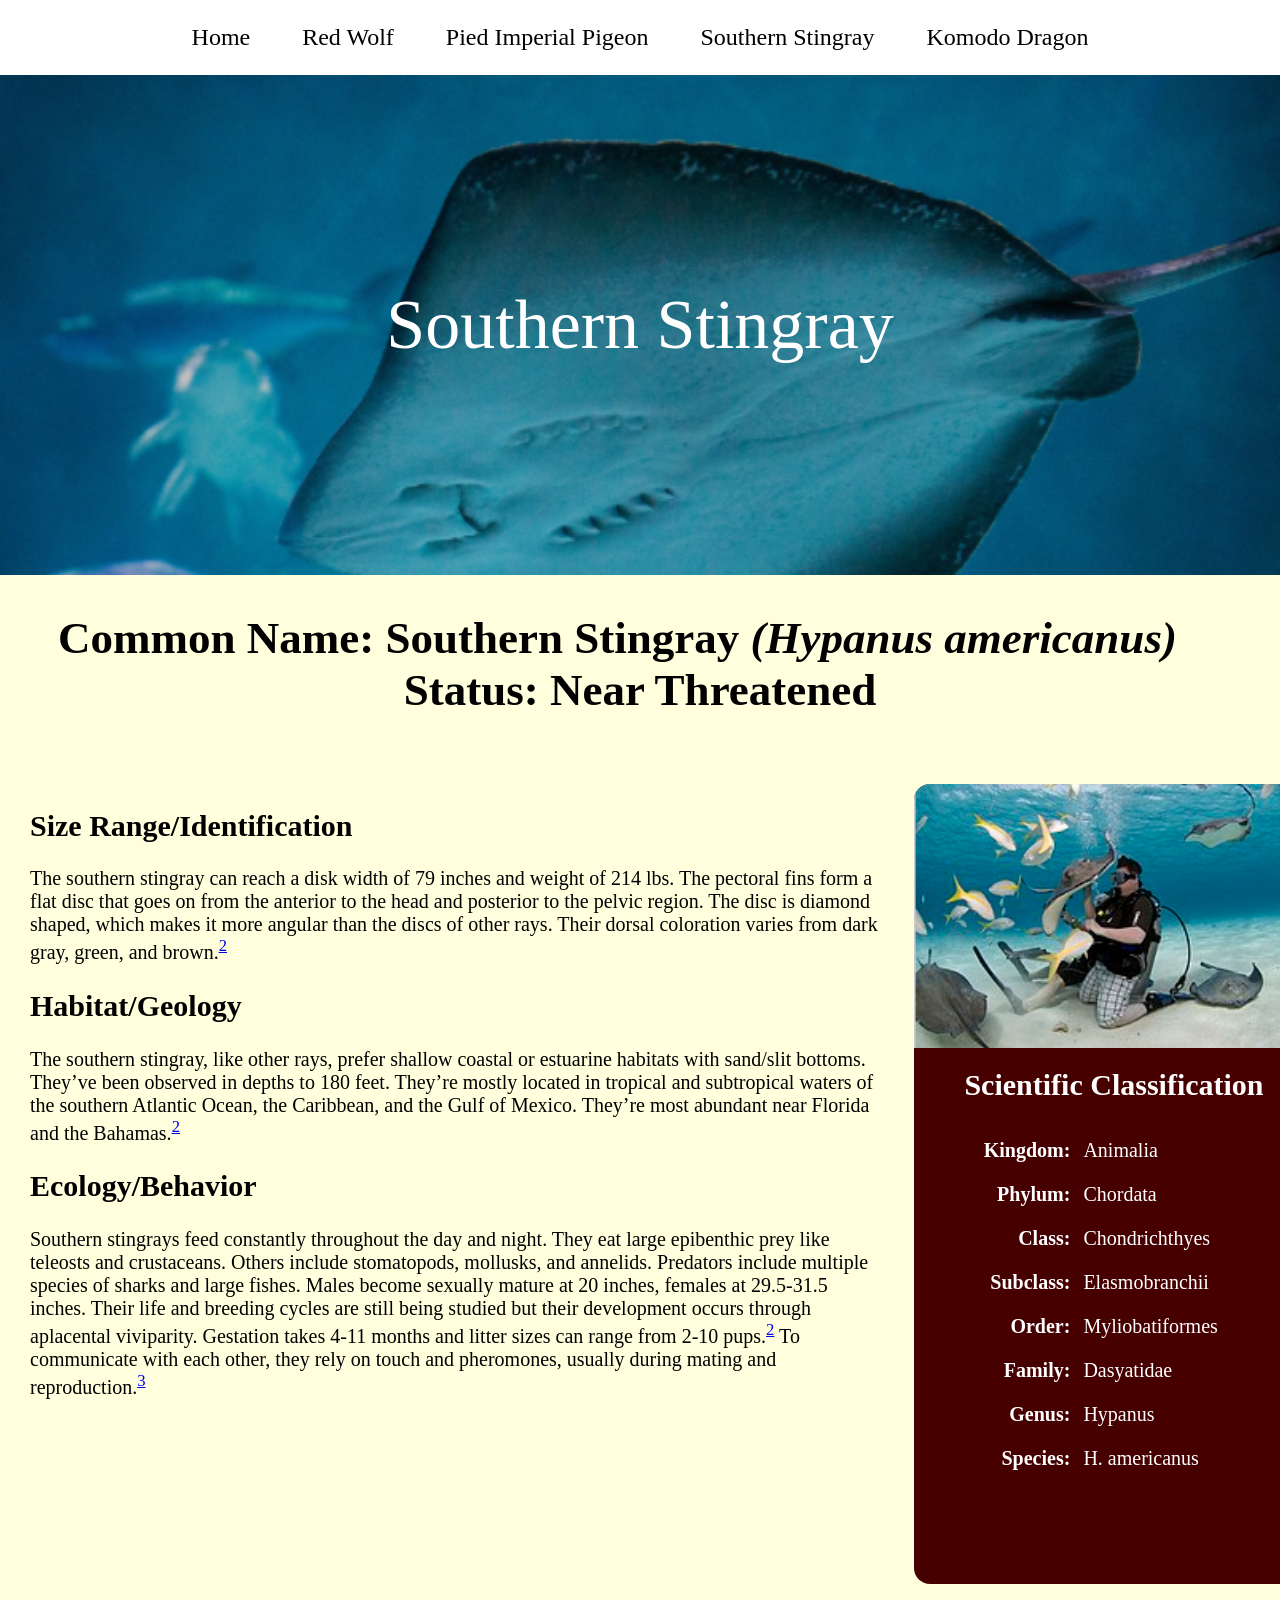
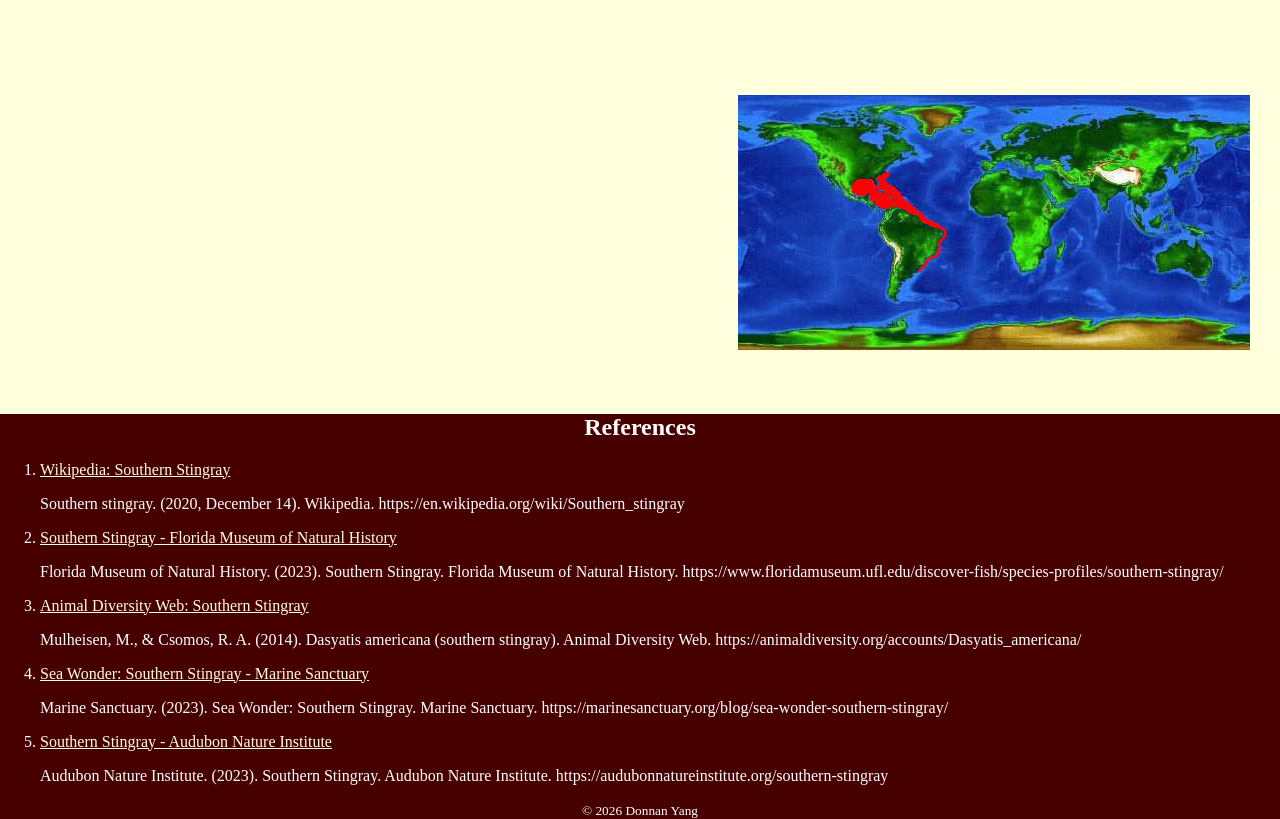
<file: southernstingray.html>
<!DOCTYPE html>
<html lang="en">

<head>
    <meta charset="UTF-8">
    <meta name="viewport" content="width=device-width, initial-scale=1.0">
    <title>Southern Stingray</title>
    <link rel="stylesheet" href="app.css">
</head>

<body>
    <header>
        <nav id="main-nav" role="main-nav">
            <a href="index.html" class="nav-button">Home</a>
            <a href="redwolf.html" class="nav-button">Red Wolf</a>
            <a href="piedimperialpigeon.html" class="nav-button">Pied Imperial Pigeon</a>
            <a href="southernstingray.html" class="nav-button">Southern Stingray</a>
            <a href="komododragon.html" class="nav-button">Komodo Dragon</a>
        </nav>
    </header>

    <div class="animal-page">

    <section class="banner-photo">
        <img src="southern_stingray_2.png" alt="The underside of a southern stingray as it swims through the water." width="480">
        <h1 class="banner-text">Southern Stingray</h1>
    </section>

    <main>
        <article>
            <section id="name-status">
                <h2>Common Name: Southern Stingray <em>(Hypanus americanus)</em> &nbsp;&nbsp;&nbsp; Status: Near Threatened</h2>
            </section>

            <div class="animal-layout">

            <section id="photos">
                <img src="southern_stingray_3.png" alt="Multiple southern stingrays swimming with a diver." width="480">
            

            <section id="scientific-classification">
                <h2>Scientific Classification</h2>
                <table id="scientific-classification-table">
                    <tbody>
                        <tr>
                            <th>Kingdom:</th>
                            <td>Animalia</td>
                        </tr>
                        <tr>
                            <th>Phylum:</th>
                            <td>Chordata</td>
                        </tr>
                        <tr>
                            <th>Class:</th>
                            <td>Chondrichthyes</td>
                        </tr>
                        <tr>
                            <th>Subclass:</th>
                            <td>Elasmobranchii</td>
                        </tr>
                        <tr>
                            <th>Order:</th>
                            <td>Myliobatiformes</td>
                        </tr>
                        <tr>
                            <th>Family:</th>
                            <td>Dasyatidae</td>
                        </tr>
                        <tr>
                            <th>Genus:</th>
                            <td>Hypanus</td>
                        </tr>
                        <tr>
                            <th>Species:</th>
                            <td>H. americanus</td>
                        </tr>
                    </tbody>
                </table>
            </section>
            </section>

            <section id="size-range/identification">
                <h2>Size Range/Identification</h2>
                <p>The southern stingray can reach a disk width of 79 inches and weight of 214 lbs. The pectoral fins form a flat disc that goes on from the anterior to the head and posterior to the pelvic region. The disc is diamond shaped, which makes it more angular than the discs of other rays. Their dorsal coloration varies from dark gray, green, and brown.<sup><a href="#ref2">2</a></sup>
                </p>
            

            <section id="habitat/geology">
                <h2>Habitat/Geology</h2>
                <p>The southern stingray, like other rays, prefer shallow coastal or estuarine habitats with sand/slit bottoms. They’ve been observed in depths to 180 feet. They’re mostly located in tropical and subtropical waters of the southern Atlantic Ocean, the Caribbean, and the Gulf of Mexico. They’re most abundant near Florida and the Bahamas.<sup><a href="#ref2">2</a></sup></p>
            </section>
        

            <section id="ecology/behavior">
                <h2>Ecology/Behavior</h2>
                <p>Southern stingrays feed constantly throughout the day and night. They eat large epibenthic prey like teleosts and crustaceans. Others include stomatopods, mollusks, and annelids. Predators include multiple species of sharks and large fishes. Males become sexually mature at 20 inches, females at 29.5-31.5 inches. Their life and breeding cycles are still being studied but their development occurs through aplacental viviparity. Gestation takes 4-11 months and litter sizes can range from 2-10 pups.<sup><a href="#ref2">2</a></sup> To communicate with each other, they rely on touch and pheromones, usually during mating and reproduction.<sup><a href="#ref3">3</a></sup></p>
            </section>
            </section>

        

        </div>
    </div>


    <img class="geo-map" src="southern_stingray_geo_dis.png"
                alt="A map of the southern Atlantic Ocean, the Caribbean, and the Gulf of Mexico with the southern stingray's range highlighted.">
            <section id="references">
                <h2>References</h2>
                <ol>
                    <li id="ref1"><a href="https://en.wikipedia.org/wiki/Southern_stingray">Wikipedia: Southern Stingray</a><p>Southern stingray. (2020, December 14). Wikipedia. https://en.wikipedia.org/wiki/Southern_stingray</p></li>
                    <li id="ref2"><a href="https://www.floridamuseum.ufl.edu/discover-fish/species-profiles/southern-stingray/">Southern Stingray - Florida Museum of Natural History</a><p>Florida Museum of Natural History. (2023). Southern Stingray. Florida Museum of Natural History. https://www.floridamuseum.ufl.edu/discover-fish/species-profiles/southern-stingray/</p></li>
                    <li id="ref3"><a href="https://animaldiversity.org/accounts/Dasyatis_americana/">Animal Diversity Web: Southern Stingray</a><p>Mulheisen, M., & Csomos, R. A. (2014). Dasyatis americana (southern stingray). Animal Diversity Web. https://animaldiversity.org/accounts/Dasyatis_americana/</p></li>
                    <li id="ref4"><a href="https://marinesanctuary.org/blog/sea-wonder-southern-stingray/">Sea Wonder: Southern Stingray - Marine Sanctuary</a><p>Marine Sanctuary. (2023). Sea Wonder: Southern Stingray. Marine Sanctuary. https://marinesanctuary.org/blog/sea-wonder-southern-stingray/</p></li>
                    <li id="ref5"><a href="https://audubonnatureinstitute.org/southern-stingray">Southern Stingray - Audubon Nature Institute</a><p>Audubon Nature Institute. (2023). Southern Stingray. Audubon Nature Institute. https://audubonnatureinstitute.org/southern-stingray</p></li>
                </ol>
                <footer id="copyright">
                    <small>&copy; 2026 Donnan Yang</small>
                </footer>
            </section>



        </article>
    </main>

</body>

</html>
</file>
<file: app.css>
img {
    max-width: 100%;
    object-fit: cover;
}

body {
    margin: 0;
    text-align: center;
    background-color: #FFFFDE
}

nav#main-nav {
    background-color: rgb(from rgb(255, 255, 255) r g b)
}

#main-nav>a {
    color: rgb(0, 0, 0);
    display: inline-block;
    padding: 1em;
    font-size: 1.5rem;
    text-decoration: none;
    transition: all ease-in-out 500ms;

}

#main-nav>a:hover {
    color: black;
    background-color: orange;
    transform: scale(1.05);
}

main {
    max-width: 1280 px;
    margin: 0 auto;
}

#dossier-container {
    display: grid;
    grid-template-columns: repeat(2, 1fr);
    gap: 30px;
    width: 90%;
    max-width: 1000px;
    margin: 0 auto;
    overflow: hidden;
    cursor: pointer;
}

.animal-container {
    position: relative;
    overflow: hidden;
    border-radius: 1rem;
    cursor: pointer;
}

.animal-container a {
    display: block;
}

.animal-container img {
    width: 100%;
    aspect-ratio: 1 / 1;
    object-fit: cover;
    display: block;

    transition: filter 0.3s ease, transform 0.3s ease;
}

.animal-container:hover img {
    filter: brightness(50%);
    transform: scale(1.05);
}

.animal-name {
    position: absolute;
    top: 50%;
    left: 50%;
    transform: translate(-50%, -50%);

    margin: 0;
    width: 100%;
    text-align: center;

    color: white;
    font-size: 40px;

    opacity: 0;
    transition: opacity 0.3s ease;
}

.animal-container:hover .animal-name {
    opacity: 1;
}

.banner-photo {
    position: relative;
    width: 100%;
    height: 500px;
    overflow: hidden;
}

.banner-photo img {
    width: 100%;
    height: 100%;
    object-fit: cover;
    display: block;
}

.banner-photo::after {
    content: "";
    position: absolute;
    inset: 0;
    background: rgba(0, 0, 0, 0.25);
}

.banner-text {
    position: absolute;
    inset: 0;

    display: flex;
    flex-direction: column;
    justify-content: center;
    align-items: center;

    color: white;
    text-align: center;

    z-index: 2;
}

section.banner-photo h1.banner-text {
    margin: 0;
    font-size: 70px;
    font-weight: 300;
}


#photos {
    border-radius: 1rem;
    background-color: #470000;
    display: flex;
    flex-direction: column;
    align-items: flex-start;
    width: 400px;
    margin: 0 50px 4em auto;
    height: 800px;
}

#photos img {
    border-radius: 1rem 1rem 0 0;
    display: block;
    width: 100%;
}

#scientific-classification {
    width: 100%;
}

#scientific-classification h2 {
    color: white;
    margin-top: 20px;
    text-align: center;
}

#scientific-classification-table {
    color: white;
    width: 100%;
    font-size: 20px;
    line-height: 2.0;
}

#scientific-classification th {
    text-align: right;
    padding-right: 10px;
}

#scientific-classification td {
    text-align: left;
}

#name-status {
    text-align: center;
    font-size: 30px;
}

#size-range-identification h2 {
    font-size: 40px;
}

#size-range-identification p {
    font-size: 20px;
    line-height: 2.0;
}

#habitat-geology h2 {
    font-size: 40px;
}

#habitat-geology p {
    font-size: 20px;
    line-height: 2.0;
}

#ecology-behavior h2 {
    font-size: 40px;
}

#ecology-behavior p {
    font-size: 20px;
    line-height: 2.0;
}

.geo-map {
    margin-left: auto;
    display: block;
    margin: 0 30px 4em auto;

}

.wolf-geo {
    margin-left: auto;
    display: block;
    margin: 0 30px 4em auto;
    margin-top: -300px;

}

.animal-page {
    text-align: left;
    font-size: 20px;
}

.animal-layout {
    display: grid;
    grid-template-columns: 70% 30%;
    gap: 30px;
    padding: 30px;
}

.animal-layout #photos {
    grid-column: 2;
    grid-row: 1;
}

.animal-layout #photos img {
    width: 100%;
    max-width: 800px;
    display: block;
}

.animal-layout #scientific-classification {
    width: 100%;
    grid-column: 2;
    grid-row: 1;
}

#references {
    background-color: #470000;
    color: white;
    text-align: left;
}

#references a {
    color: #FFFFDE;
}

#references h2 {
    text-align: center;
}

#references h4 {
    text-align: center;
}

#copyright {
    text-align: center;
}

a .fast {
    color:black

}
</file>
